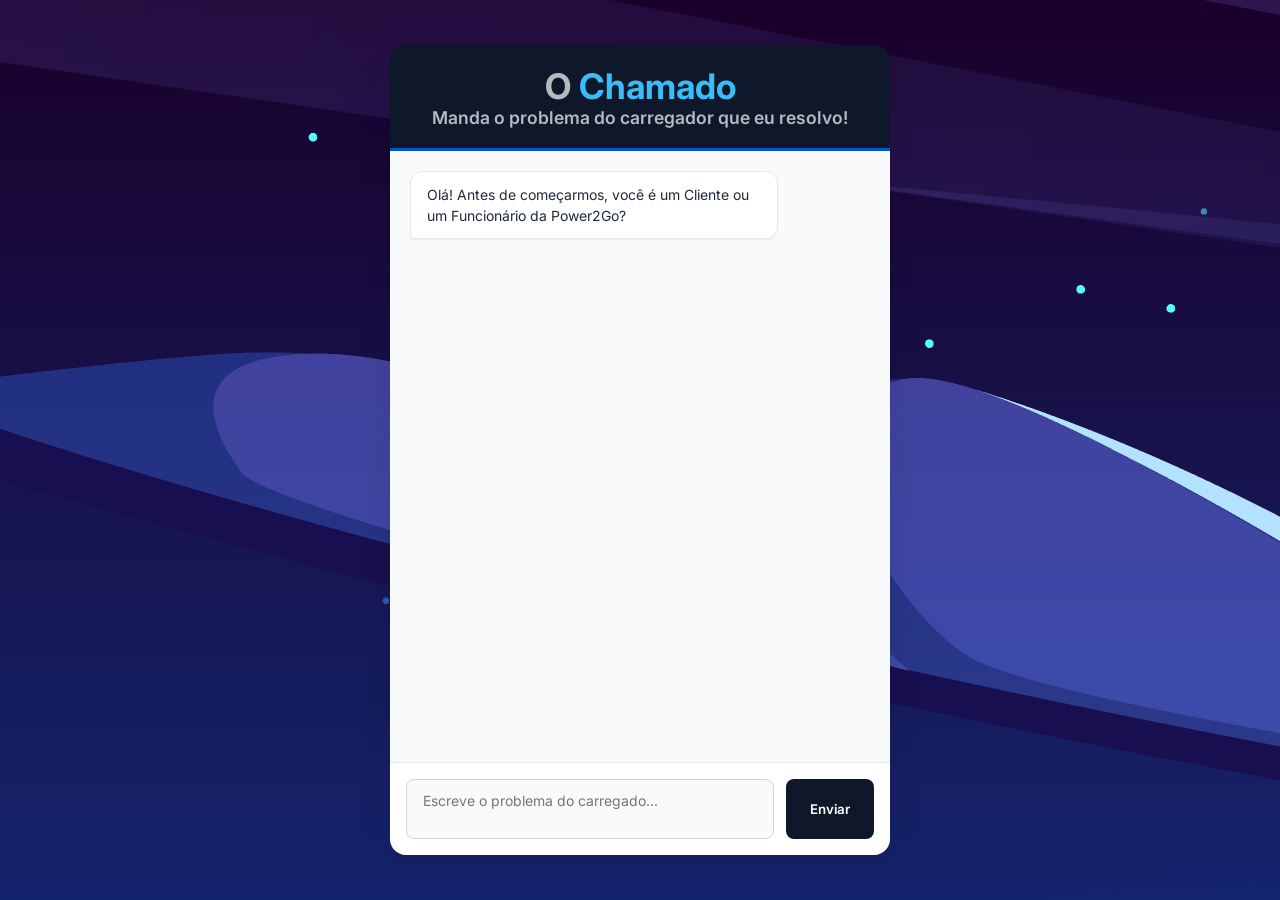
<file: SRC/index.html>
<!DOCTYPE html>
<html lang="pt-br">
<head>
    <meta charset="UTF-8">
    <meta name="viewport" content="width=device-width, initial-scale=1.0">
    <meta name="author" content="Foxysprolt">
    <link rel="stylesheet" href="styles.css">
    <title>O Chamado</title>
</head>
<body>

<main class="chat-container">

    <header class="chat-header">
        <h1>O <span>Chamado</span></h1>
        <p>Manda o problema do carregador que eu resolvo!</p>
    </header>

    <section class="chat-box" id="chat"></section>

    <div class="input-area">
        <textarea class="caixa-texto" placeholder="Escreve o problema do carregado..." rows="2"></textarea>
        <button class="botao-ajuda">Enviar</button>
    </div>

</main>

<script type="module" src="script.js"></script>
</body>
</html>
</file>
<file: SRC/styles.css>
/* Importando uma fonte mais moderna e limpa (Inter) */
@import url('https://fonts.googleapis.com/css2?family=Inter:wght@400;600&display=swap');

* {
    margin: 0;
    padding: 0;
    box-sizing: border-box;
    font-family: 'Inter', 'Segoe UI', Roboto, sans-serif;
}

body {
    background-image: url(./assets/BACK.jpg);
    display: flex;
    justify-content: center;
    align-items: center;
    height: 100vh;
}

.chat-container {
    width: 100%;
    max-width: 500px;
    height: 90vh;
    display: flex;
    flex-direction: column;
    border-radius: 16px;
    box-shadow: 0 10px 30px rgba(0, 0, 0, 0.1); /* Sombra moderna estilo widget */
    overflow: hidden;
}

.chat-header {
    background: #0F172A; /* Azul escuro corporativo/tecnológico */
    color: rgba(255, 255, 255, 0.7);
    padding: 20px;
    font-weight: 600;
    font-size: 1.1rem;
    text-align: center;
    border-bottom: 3px solid #0056D2; /* Detalhe moderno na base do header */
}

.chat-header span {
    color: #38BDF8; /* Cor de destaque para o nome da IA (Ochamado) */
}

.chat-box {
    flex: 1;
    padding: 20px;
    background: #F8FAFC; /* Fundo do chat super limpo (quase branco) */
    overflow-y: auto;
    display: flex;
    flex-direction: column;
    gap: 16px; /* Espaço um pouco maior entre as mensagens para respirar */
}

.msg {
    max-width: 80%;
    padding: 12px 16px;
    border-radius: 12px;
    font-size: 14px;
    line-height: 1.5;
    box-shadow: 0 1px 2px rgba(0,0,0,0.05); /* Sombreado leve nas mensagens */
}

.user {
    align-self: flex-end;
    background: #0056D2; /* Azul elétrico da mensagem do usuário */
    color: #FFFFFF;
    border-bottom-right-radius: 4px; /* Efeito de balão de fala moderno */
}

.bot {
    align-self: flex-start;
    background: #FFFFFF; 
    color: #1E293B; /* Texto escuro, mas não 100% preto */
    border: 1px solid #E2E8F0;
    border-bottom-left-radius: 4px; /* Efeito de balão de fala moderno */
}

.input-area {
    display: flex;
    padding: 16px;
    background: #FFFFFF;
    border-top: 1px solid #E2E8F0; /* Separador sutil */
    gap: 12px;
}

.caixa-texto {
    flex: 1;
    border-radius: 8px;
    border: 1px solid #CBD5E1;
    background: #F8FAFC;
    padding: 12px 16px;
    resize: none;
    outline: none;
    font-size: 14px;
    transition: all 0.2s ease;
}

.caixa-texto:focus {
    border-color: #0056D2; /* Borda acende quando o usuário digita */
    background: #FFFFFF;
}

.botao-ajuda {
    background: #0F172A; /* Botão combinando com o header */
    color: #FFFFFF;
    border: none;
    padding: 12px 24px;
    border-radius: 8px;
    cursor: pointer;
    font-weight: 600;
    transition: background 0.2s ease;
}

.botao-ajuda:hover {
    background: #1E293B; /* Efeito hover mais suave */
}
</file>
